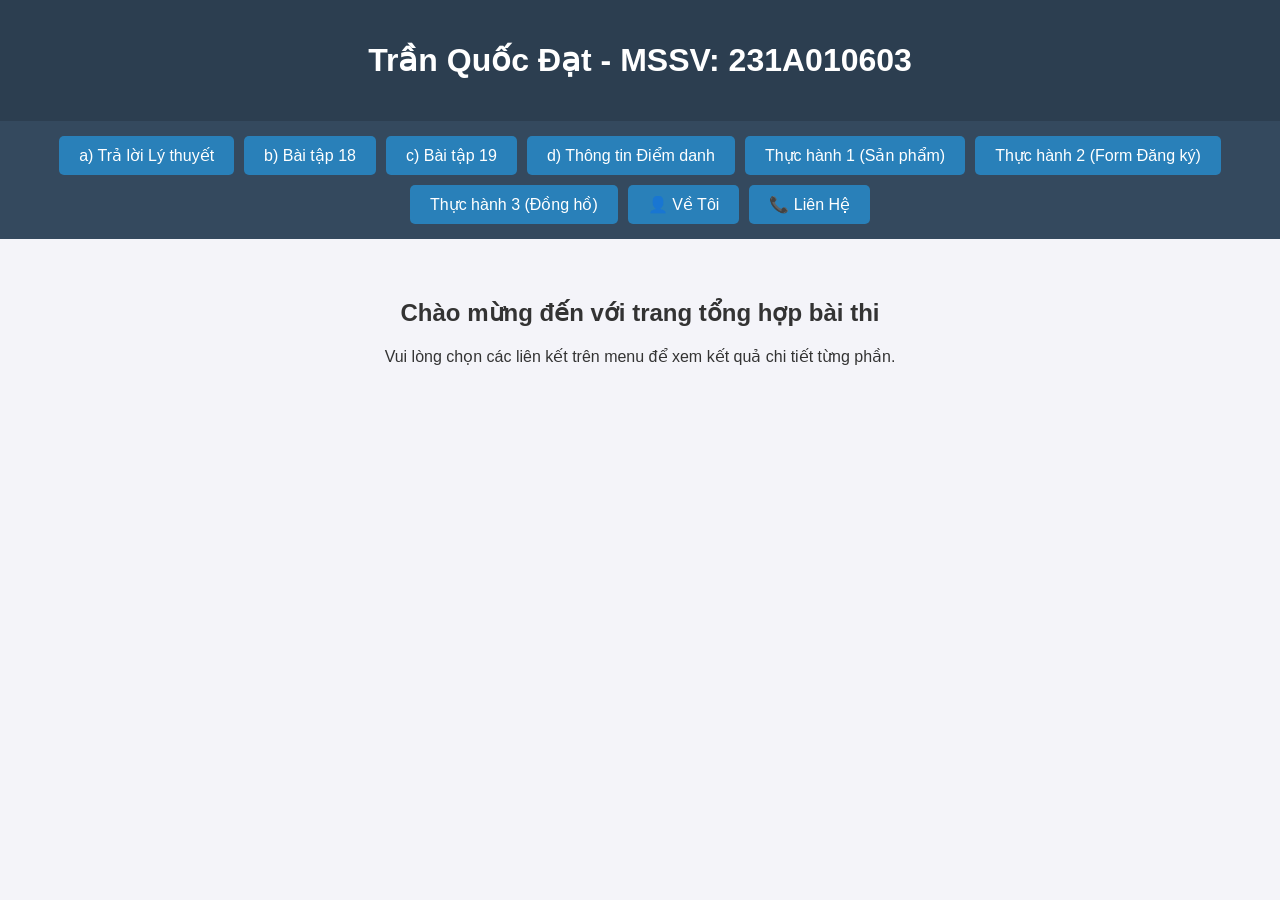
<file: index.html>
<!DOCTYPE html>
<html lang="vi">
<head>
    <meta charset="UTF-8">
    <meta name="viewport" content="width=device-width, initial-scale=1.0">
    <title>Trang Chủ - Đề Thi Kết Thúc Học Phần</title>
    <link rel="stylesheet" href="CSS/style.css">
</head>
<body class="page-home">
    <header>
        <h1>Trần Quốc Đạt - MSSV: 231A010603</h1>
    </header>
    <nav>
        <a href="lythuyet.html">a) Trả lời Lý thuyết</a>
        <a href="https://wayground.com/join/game/U2FsdGVkX18grs3hOs8HmyJfHdPr9dUnLkmrm%252FQXdk7qxzlIcH1Vs0xFY6ovarrbJgh5wkauivA5TUhmN9wCIw%253D%253D?theme=testmode&page=summary">b) Bài tập 18</a>
        <a href="https://dattq0812.github.io/Memory-Cards/">c) Bài tập 19</a>
        <a href="diemdanh.html">d) Thông tin Điểm danh</a>
        <a href="baitap01.html">Thực hành 1 (Sản phẩm)</a>
        <a href="baitap02.html">Thực hành 2 (Form Đăng ký)</a>
        <a href="baitap03.html">Thực hành 3 (Đồng hồ)</a>
		<a href="about.html">👤 Về Tôi</a>
		<a href="contact.html">📞 Liên Hệ</a>
    </nav>
    <div class="container">
        <h2>Chào mừng đến với trang tổng hợp bài thi</h2>
        <p>Vui lòng chọn các liên kết trên menu để xem kết quả chi tiết từng phần.</p>
    </div>
    <script src="JS/script.js"></script>
</body>
</html>
</file>
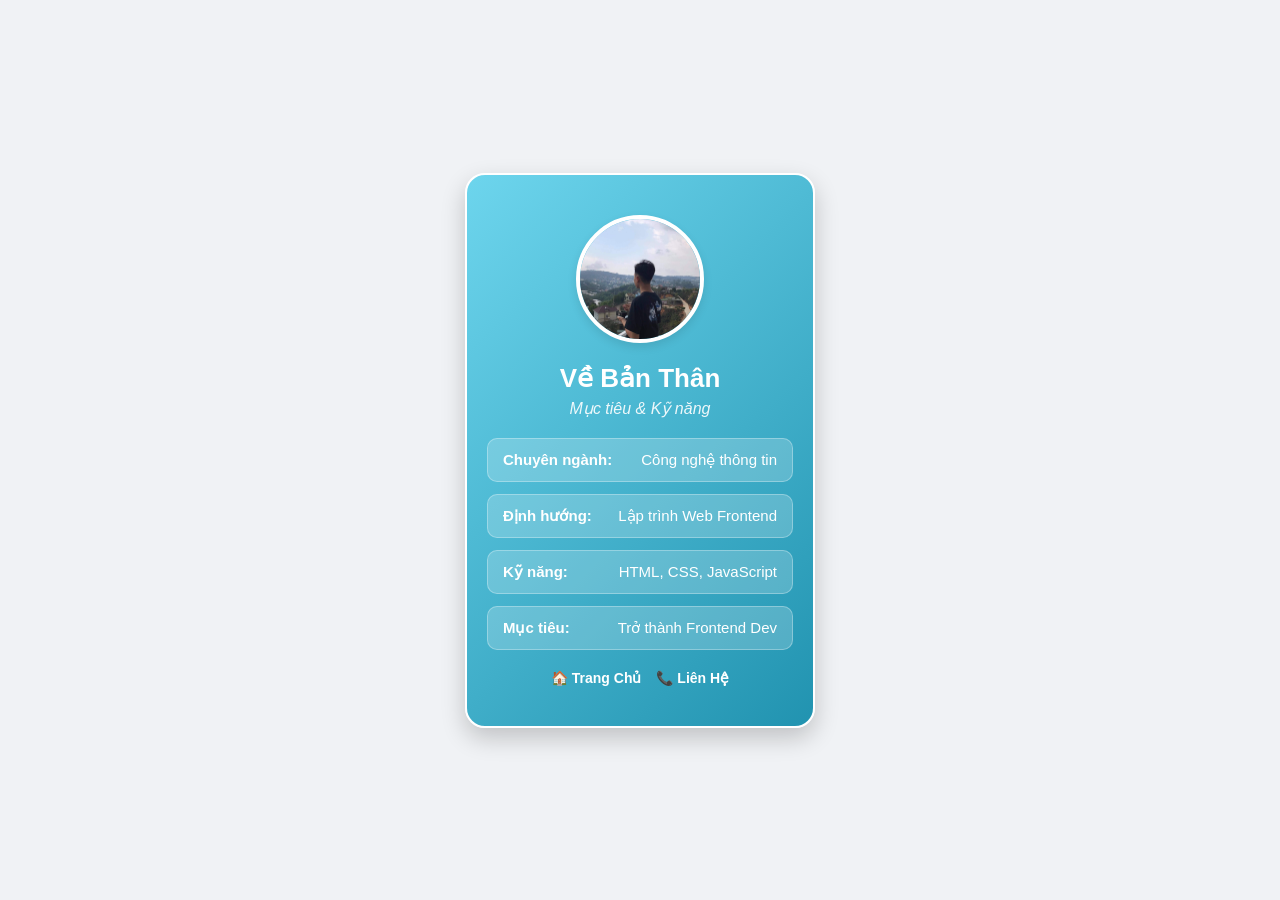
<file: about.html>
<!DOCTYPE html>
<html lang="vi">
<head>
    <meta charset="UTF-8">
    <meta name="viewport" content="width=device-width, initial-scale=1.0">
    <title>Giới Thiệu - Profile Cá Nhân</title>
    <link rel="stylesheet" href="CSS/portfolio/style.css">
</head>
<body>

    <div class="profile-container">
        <img src="Images/avatar.jpg" alt="Avatar" class="avatar">
        <h1 class="name">Về Bản Thân</h1>
        <p class="title">Mục tiêu & Kỹ năng</p>
        
        <div class="info-list">
            <div class="info-item">
                <span>Chuyên ngành:</span>
                <span>Công nghệ thông tin</span>
            </div>
            <div class="info-item">
                <span>Định hướng:</span>
                <span>Lập trình Web Frontend</span>
            </div>
            <div class="info-item">
                <span>Kỹ năng:</span>
                <span>HTML, CSS, JavaScript</span>
            </div>
            <div class="info-item">
                <span>Mục tiêu:</span>
                <span>Trở thành Frontend Dev</span>
            </div>
        </div>

        <div style="margin-top: 20px; display: flex; gap: 15px;">
            <a href="index.html" style="color: white; text-decoration: none; font-weight: bold; font-size: 14px;">🏠 Trang Chủ</a>
            <a href="contact.html" style="color: white; text-decoration: none; font-weight: bold; font-size: 14px;">📞 Liên Hệ</a>
        </div>
    </div>

    <script src="JS/portfolio/script.js"></script>
</body>
</html>
</file>
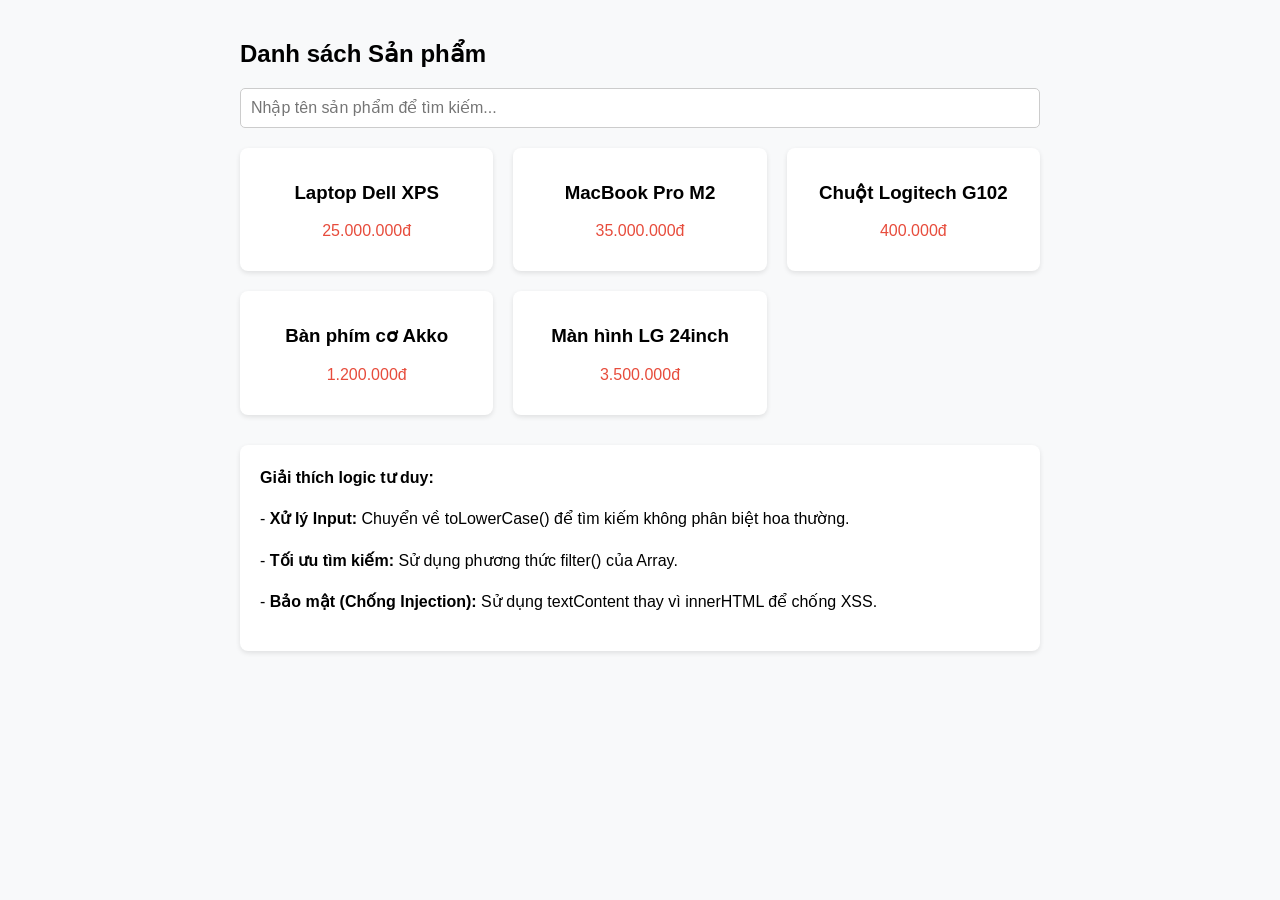
<file: baitap01.html>
<!DOCTYPE html>
<html lang="vi">
<head>
    <meta charset="UTF-8">
    <title>Bài tập 1: Danh sách Sản phẩm</title>
    <link rel="stylesheet" href="CSS/style.css">
</head>
<body class="page-bt1">
    <div class="container">
        <h2>Danh sách Sản phẩm</h2>
        <input type="text" id="searchInput" class="search-box" placeholder="Nhập tên sản phẩm để tìm kiếm...">
        <div id="productList" class="product-grid"></div>

        <div class="logic-explain">
            <strong>Giải thích logic tư duy:</strong>
            <p>- <strong>Xử lý Input:</strong> Chuyển về toLowerCase() để tìm kiếm không phân biệt hoa thường.</p>
            <p>- <strong>Tối ưu tìm kiếm:</strong> Sử dụng phương thức filter() của Array.</p>
            <p>- <strong>Bảo mật (Chống Injection):</strong> Sử dụng textContent thay vì innerHTML để chống XSS.</p>
        </div>
    </div>
    <script src="JS/script.js"></script>
</body>
</html>
</file>
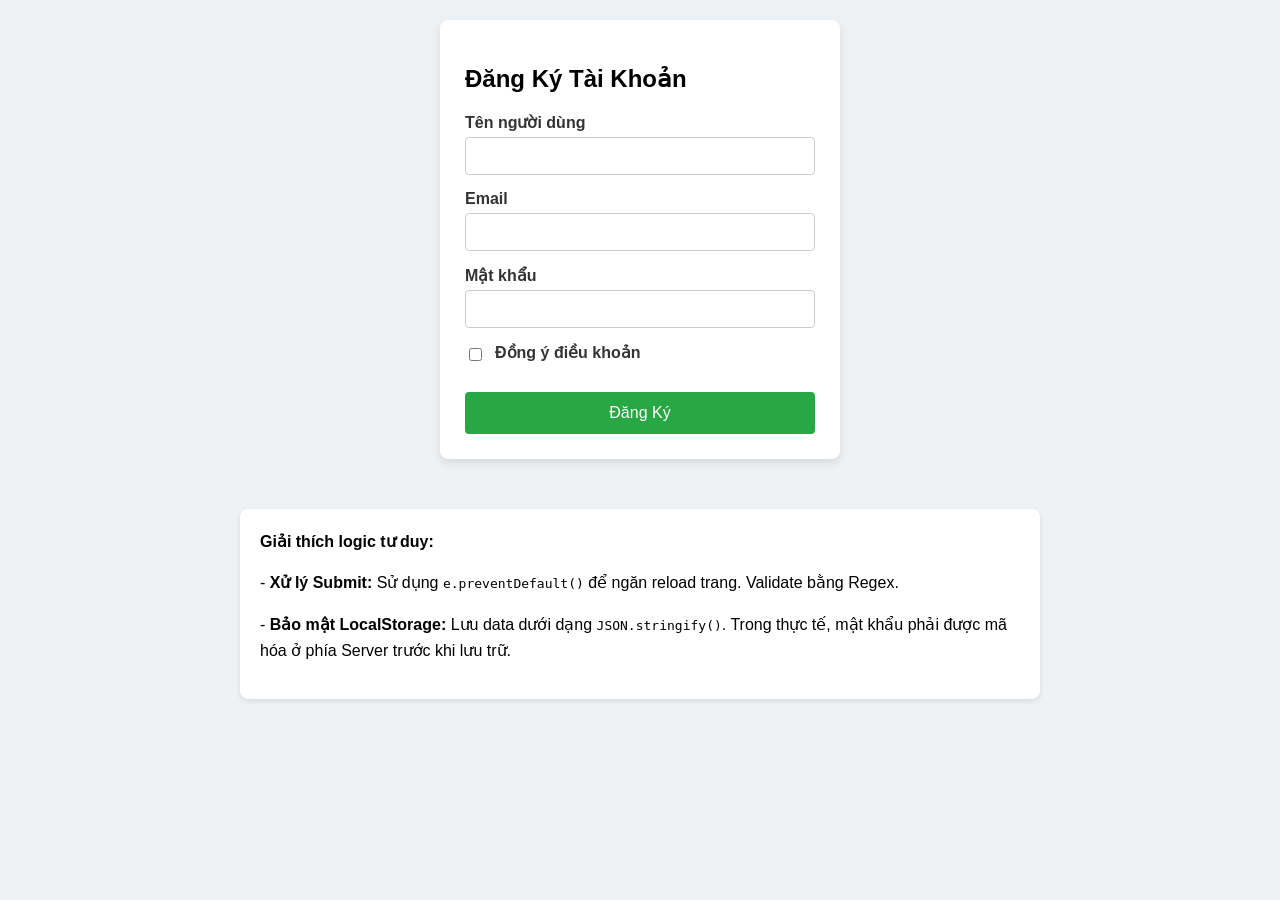
<file: baitap02.html>
<!DOCTYPE html>
<html lang="vi">
<head>
    <meta charset="UTF-8">
    <title>Bài tập 2: Form Đăng Ký</title>
    <link rel="stylesheet" href="CSS/style.css">
</head>
<body class="page-bt2">
    <div class="form-container">
        <h2>Đăng Ký Tài Khoản</h2>
        <form id="registerForm">
            <div class="form-group">
                <label>Tên người dùng</label>
                <input type="text" id="name" required>
            </div>
            <div class="form-group">
                <label>Email</label>
                <input type="email" id="email" required>
                <span class="error" id="emailError">Email không hợp lệ.</span>
            </div>
            <div class="form-group">
                <label>Mật khẩu</label>
                <input type="password" id="password" required>
                <span class="error" id="pwError">Mật khẩu phải >= 8 ký tự, gồm chữ hoa, thường và số.</span>
            </div>
            <div class="form-group checkbox-group">
                <input type="checkbox" id="terms">
                <label for="terms">Đồng ý điều khoản</label>
            </div>
            <span class="error" id="termsError" style="margin-bottom: 10px;">Bạn phải đồng ý điều khoản.</span>
            <button type="submit">Đăng Ký</button>
        </form>
    </div>

    <div class="logic-explain">
        <strong>Giải thích logic tư duy:</strong>
        <p>- <strong>Xử lý Submit:</strong> Sử dụng <code>e.preventDefault()</code> để ngăn reload trang. Validate bằng Regex.</p>
        <p>- <strong>Bảo mật LocalStorage:</strong> Lưu data dưới dạng <code>JSON.stringify()</code>. Trong thực tế, mật khẩu phải được mã hóa ở phía Server trước khi lưu trữ.</p>
    </div>
    <script src="JS/script.js"></script>
</body>
</html>
</file>
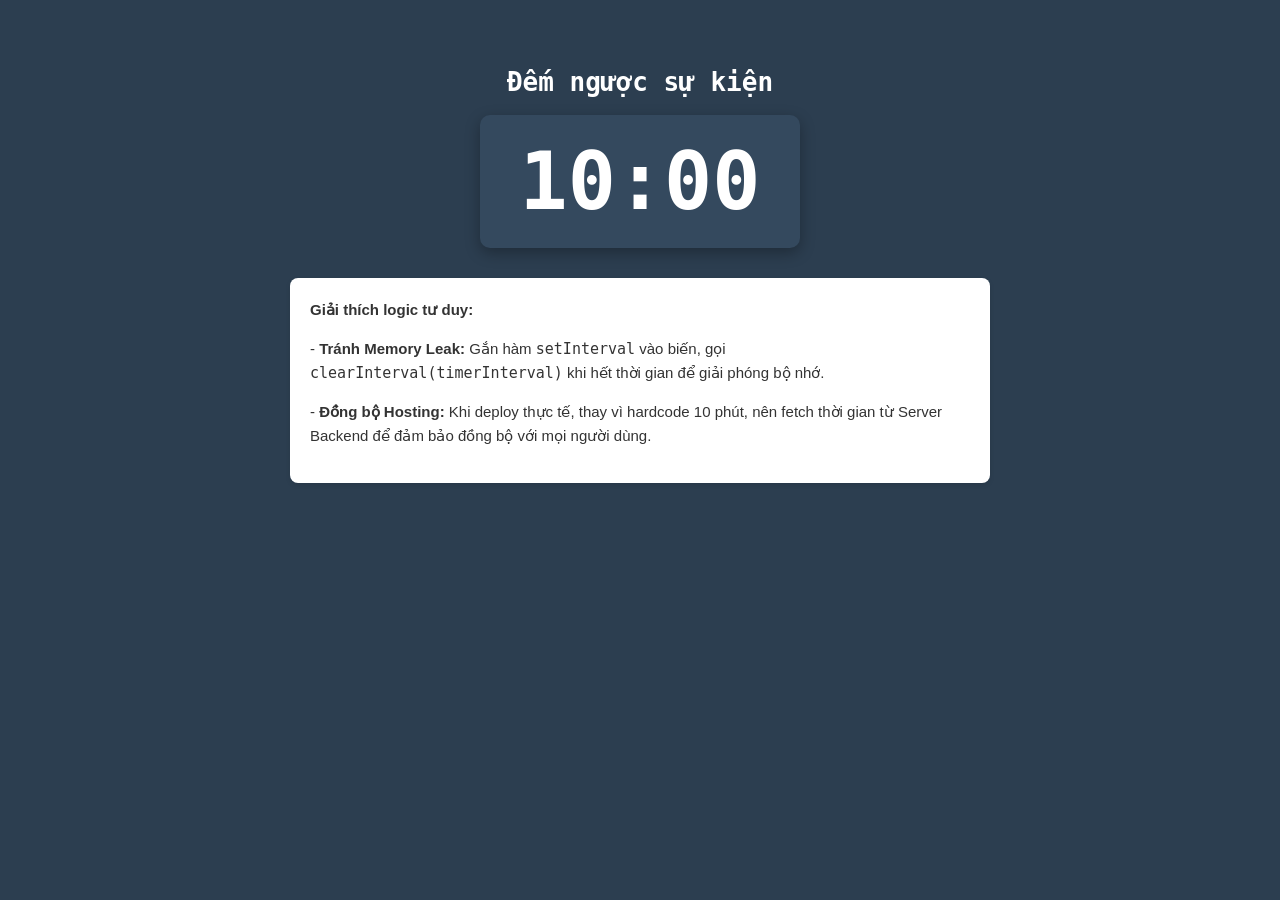
<file: baitap03.html>
<!DOCTYPE html>
<html lang="vi">
<head>
    <meta charset="UTF-8">
    <title>Bài tập 3: Countdown Timer</title>
    <link rel="stylesheet" href="CSS/style.css">
</head>
<body class="page-bt3">
    <h1>Đếm ngược sự kiện</h1>
    <div class="timer" id="timerDisplay">10:00</div>

    <div class="logic-explain">
        <strong>Giải thích logic tư duy:</strong>
        <p>- <strong>Tránh Memory Leak:</strong> Gắn hàm <code>setInterval</code> vào biến, gọi <code>clearInterval(timerInterval)</code> khi hết thời gian để giải phóng bộ nhớ.</p>
        <p>- <strong>Đồng bộ Hosting:</strong> Khi deploy thực tế, thay vì hardcode 10 phút, nên fetch thời gian từ Server Backend để đảm bảo đồng bộ với mọi người dùng.</p>
    </div>
    <script src="JS/script.js"></script>
</body>
</html>
</file>
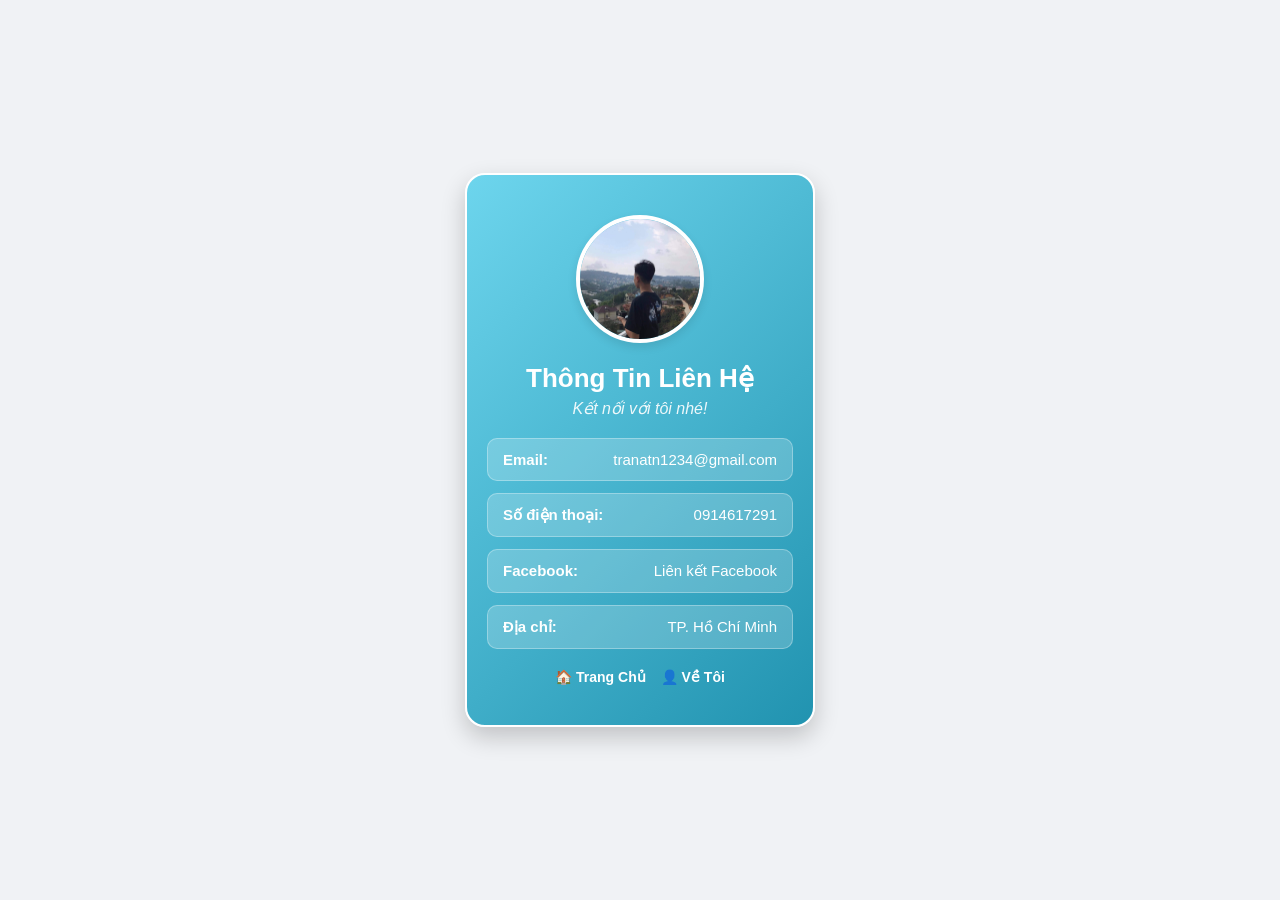
<file: contact.html>
<!DOCTYPE html>
<html lang="vi">
<head>
    <meta charset="UTF-8">
    <meta name="viewport" content="width=device-width, initial-scale=1.0">
    <title>Liên Hệ - Profile Cá Nhân</title>
    <link rel="stylesheet" href="CSS/portfolio/style.css">
</head>
<body>

    <div class="profile-container">
        <img src="Images/avatar.jpg" alt="Avatar" class="avatar">
        <h1 class="name">Thông Tin Liên Hệ</h1>
        <p class="title">Kết nối với tôi nhé!</p>
        
        <div class="info-list">
            <div class="info-item">
                <span>Email:</span>
                <span>tranatn1234@gmail.com</span>
            </div>
            <div class="info-item">
                <span>Số điện thoại:</span>
                <span>0914617291</span>
            </div>
            <div class="info-item">
                <span>Facebook:</span>
                <span>Liên kết Facebook</span>
            </div>
            <div class="info-item">
                <span>Địa chỉ:</span>
                <span>TP. Hồ Chí Minh</span>
            </div>
        </div>

        <div style="margin-top: 20px; display: flex; gap: 15px;">
            <a href="index.html" style="color: white; text-decoration: none; font-weight: bold; font-size: 14px;">🏠 Trang Chủ</a>
            <a href="about.html" style="color: white; text-decoration: none; font-weight: bold; font-size: 14px;">👤 Về Tôi</a>
        </div>
    </div>

    <script src="JS/portfolio/script.js"></script>
</body>
</html>
</file>
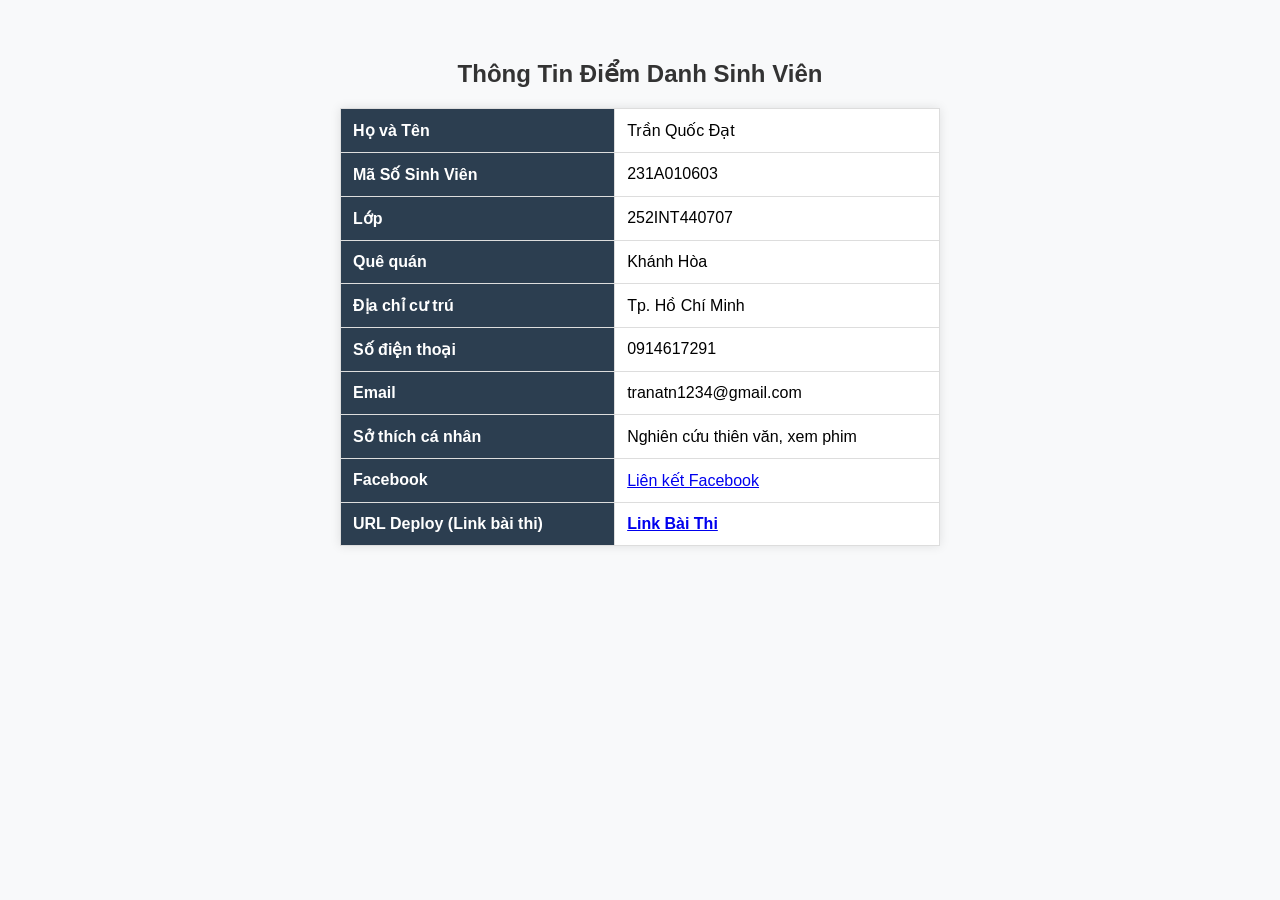
<file: diemdanh.html>
<!DOCTYPE html>
<html lang="vi">
<head>
    <meta charset="UTF-8">
    <meta name="viewport" content="width=device-width, initial-scale=1.0">
    <title>Thông tin Điểm danh - Trần Quốc Đạt</title>
    <link rel="stylesheet" href="CSS/style.css">
</head>
<body class="page-attendance">
    <h2>Thông Tin Điểm Danh Sinh Viên</h2>
    <table>
        <tr><th>Họ và Tên</th><td>Trần Quốc Đạt</td></tr>
        <tr><th>Mã Số Sinh Viên</th><td>231A010603</td></tr>
        <tr><th>Lớp</th><td>252INT440707</td></tr>
        <tr><th>Quê quán</th><td>Khánh Hòa</td></tr>
        <tr><th>Địa chỉ cư trú</th><td>Tp. Hồ Chí Minh</td></tr>
        <tr><th>Số điện thoại</th><td>0914617291</td></tr>
        <tr><th>Email</th><td>tranatn1234@gmail.com</td></tr>
        <tr><th>Sở thích cá nhân</th><td>Nghiên cứu thiên văn, xem phim</td></tr>
        <tr><th>Facebook</th><td><a href="https://www.facebook.com/attran.622460" target="_blank">Liên kết Facebook</a></td></tr>
        <tr>
            <th>URL Deploy (Link bài thi)</th>
            <td style="color: #e67e22; font-weight: bold;"><a href="https://dattq0812.github.io/710-231A010603/">Link Bài Thi</a></td>
        </tr>
    </table>
    <script src="JS/script.js"></script>
</body>
</html>
</file>
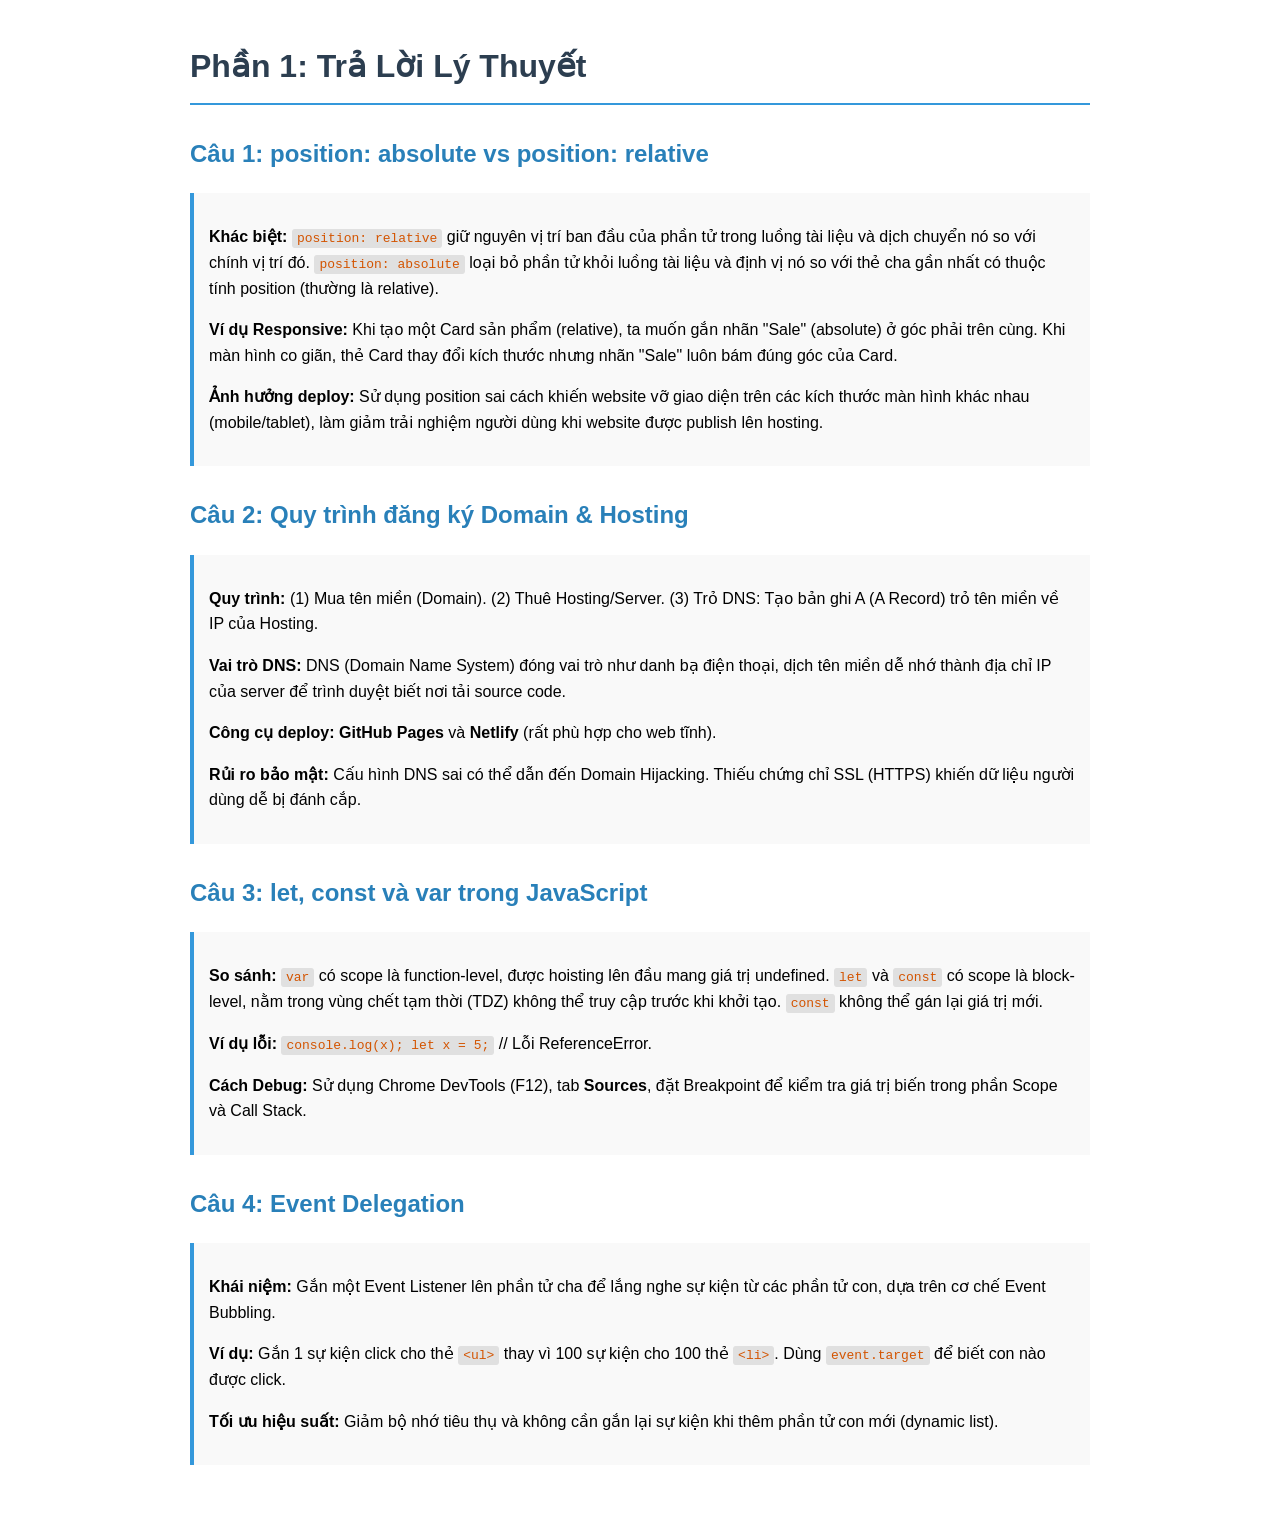
<file: lythuyet.html>
<!DOCTYPE html>
<html lang="vi">
<head>
    <meta charset="UTF-8">
    <title>Phần Lý Thuyết</title>
    <link rel="stylesheet" href="CSS/style.css">
</head>
<body class="page-theory">
    <div class="container">
        <h1>Phần 1: Trả Lời Lý Thuyết</h1>

        <h2>Câu 1: position: absolute vs position: relative</h2>
        <div class="answer">
            <p><strong>Khác biệt:</strong> <code>position: relative</code> giữ nguyên vị trí ban đầu của phần tử trong luồng tài liệu và dịch chuyển nó so với chính vị trí đó. <code>position: absolute</code> loại bỏ phần tử khỏi luồng tài liệu và định vị nó so với thẻ cha gần nhất có thuộc tính position (thường là relative).</p>
            <p><strong>Ví dụ Responsive:</strong> Khi tạo một Card sản phẩm (relative), ta muốn gắn nhãn "Sale" (absolute) ở góc phải trên cùng. Khi màn hình co giãn, thẻ Card thay đổi kích thước nhưng nhãn "Sale" luôn bám đúng góc của Card.</p>
            <p><strong>Ảnh hưởng deploy:</strong> Sử dụng position sai cách khiến website vỡ giao diện trên các kích thước màn hình khác nhau (mobile/tablet), làm giảm trải nghiệm người dùng khi website được publish lên hosting.</p>
        </div>

        <h2>Câu 2: Quy trình đăng ký Domain & Hosting</h2>
        <div class="answer">
            <p><strong>Quy trình:</strong> (1) Mua tên miền (Domain). (2) Thuê Hosting/Server. (3) Trỏ DNS: Tạo bản ghi A (A Record) trỏ tên miền về IP của Hosting.</p>
            <p><strong>Vai trò DNS:</strong> DNS (Domain Name System) đóng vai trò như danh bạ điện thoại, dịch tên miền dễ nhớ thành địa chỉ IP của server để trình duyệt biết nơi tải source code.</p>
            <p><strong>Công cụ deploy:</strong> <strong>GitHub Pages</strong> và <strong>Netlify</strong> (rất phù hợp cho web tĩnh).</p>
            <p><strong>Rủi ro bảo mật:</strong> Cấu hình DNS sai có thể dẫn đến Domain Hijacking. Thiếu chứng chỉ SSL (HTTPS) khiến dữ liệu người dùng dễ bị đánh cắp.</p>
        </div>

        <h2>Câu 3: let, const và var trong JavaScript</h2>
        <div class="answer">
            <p><strong>So sánh:</strong> <code>var</code> có scope là function-level, được hoisting lên đầu mang giá trị undefined. <code>let</code> và <code>const</code> có scope là block-level, nằm trong vùng chết tạm thời (TDZ) không thể truy cập trước khi khởi tạo. <code>const</code> không thể gán lại giá trị mới.</p>
            <p><strong>Ví dụ lỗi:</strong> <code>console.log(x); let x = 5;</code> // Lỗi ReferenceError.</p>
            <p><strong>Cách Debug:</strong> Sử dụng Chrome DevTools (F12), tab <strong>Sources</strong>, đặt Breakpoint để kiểm tra giá trị biến trong phần Scope và Call Stack.</p>
        </div>

        <h2>Câu 4: Event Delegation</h2>
        <div class="answer">
            <p><strong>Khái niệm:</strong> Gắn một Event Listener lên phần tử cha để lắng nghe sự kiện từ các phần tử con, dựa trên cơ chế Event Bubbling.</p>
            <p><strong>Ví dụ:</strong> Gắn 1 sự kiện click cho thẻ <code>&lt;ul&gt;</code> thay vì 100 sự kiện cho 100 thẻ <code>&lt;li&gt;</code>. Dùng <code>event.target</code> để biết con nào được click.</p>
            <p><strong>Tối ưu hiệu suất:</strong> Giảm bộ nhớ tiêu thụ và không cần gắn lại sự kiện khi thêm phần tử con mới (dynamic list).</p>
        </div>
    </div>
    <script src="JS/script.js"></script>
</body>
</html>
</file>
<file: CSS/style.css>
/* ========================================================
   CSS TỔNG HỢP (Phân tách theo từng trang)
======================================================== */
* { box-sizing: border-box; }
body { margin: 0; padding: 0; }
.logic-explain { background: #fff; padding: 20px; border-radius: 8px; margin-top: 30px; box-shadow: 0 2px 5px rgba(0,0,0,0.1); line-height: 1.6; }

/* 1. TRANG CHỦ (index.html) */
.page-home { font-family: Arial, sans-serif; background-color: #f4f4f9; color: #333; }
.page-home header { background-color: #2c3e50; color: white; padding: 20px; text-align: center; }
.page-home nav { background-color: #34495e; display: flex; justify-content: center; padding: 10px; flex-wrap: wrap; }
.page-home nav a { color: white; text-decoration: none; padding: 10px 20px; margin: 5px; background: #2980b9; border-radius: 5px; }
.page-home nav a:hover { background: #3498db; }
.page-home .container { padding: 40px; text-align: center; }

/* 2. TRANG LÝ THUYẾT (lythuyet.html) */
.page-theory { font-family: 'Segoe UI', sans-serif; line-height: 1.6; padding: 20px; background: #fff; }
.page-theory .container { max-width: 900px; margin: auto; }
.page-theory h1 { color: #2c3e50; border-bottom: 2px solid #3498db; padding-bottom: 10px; }
.page-theory h2 { color: #2980b9; margin-top: 30px; }
.page-theory .answer { background: #f9f9f9; padding: 15px; border-left: 4px solid #3498db; margin-bottom: 20px; }
.page-theory code { background: #e0e0e0; padding: 2px 5px; border-radius: 3px; color: #d35400; }

/* 3. TRANG ĐIỂM DANH (diemdanh.html) */
.page-attendance { font-family: Arial, sans-serif; padding: 40px; background: #f8f9fa; }
.page-attendance table { border-collapse: collapse; width: 100%; max-width: 600px; margin: auto; box-shadow: 0 0 10px rgba(0,0,0,0.1); background: #fff; }
.page-attendance th, .page-attendance td { border: 1px solid #ddd; padding: 12px; text-align: left; }
.page-attendance th { background-color: #2c3e50; color: white; }
.page-attendance h2 { text-align: center; color: #333; margin-bottom: 20px; }

/* 4. BÀI TẬP 1 (baitap01.html) */
.page-bt1 { font-family: Arial, sans-serif; padding: 20px; background: #f8f9fa; }
.page-bt1 .container { max-width: 800px; margin: auto; }
.page-bt1 .search-box { width: 100%; padding: 10px; font-size: 16px; margin-bottom: 20px; border: 1px solid #ccc; border-radius: 5px; }
.page-bt1 .product-grid { display: grid; grid-template-columns: repeat(auto-fill, minmax(200px, 1fr)); gap: 20px; }
.page-bt1 .product-card { background: white; padding: 15px; border-radius: 8px; box-shadow: 0 2px 5px rgba(0,0,0,0.1); text-align: center; }
.page-bt1 .error-msg { color: red; font-weight: bold; text-align: center; grid-column: 1 / -1; }

/* 5. BÀI TẬP 2 (baitap02.html) */
.page-bt2 { font-family: Arial, sans-serif; display: flex; flex-direction: column; align-items: center; padding: 20px; background: #eef2f5; }
.page-bt2 .form-container { background: white; padding: 25px; border-radius: 8px; box-shadow: 0 4px 10px rgba(0,0,0,0.1); width: 100%; max-width: 400px; margin-bottom: 20px; }
.page-bt2 .form-group { margin-bottom: 15px; display: flex; flex-direction: column; }
.page-bt2 label { margin-bottom: 5px; font-weight: bold; color: #333; }
.page-bt2 input[type="text"], .page-bt2 input[type="email"], .page-bt2 input[type="password"] { padding: 10px; border: 1px solid #ccc; border-radius: 4px; font-size: 14px; }
.page-bt2 .checkbox-group { display: flex; align-items: center; gap: 10px; flex-direction: row; font-weight: normal; }
.page-bt2 button { background: #28a745; color: white; border: none; padding: 12px; border-radius: 4px; cursor: pointer; font-size: 16px; width: 100%; margin-top: 10px;}
.page-bt2 button:hover { background: #218838; }
.page-bt2 .error { color: red; font-size: 12px; margin-top: 5px; display: none; }
.page-bt2 .logic-explain { max-width: 800px; width: 100%; }

/* 6. BÀI TẬP 3 (baitap03.html) */
.page-bt3 { font-family: monospace; display: flex; flex-direction: column; align-items: center; background: #2c3e50; color: white; padding-top: 50px; min-height: 100vh;}
.page-bt3 .timer { font-size: 80px; font-weight: bold; background: #34495e; padding: 20px 40px; border-radius: 10px; box-shadow: 0 5px 15px rgba(0,0,0,0.3); transition: all 0.3s ease; }
.page-bt3 .danger { color: #e74c3c; animation: pulse 1s infinite alternate; }
.page-bt3 .logic-explain { color: #333; max-width: 700px; font-family: Arial, sans-serif; font-size: 15px; }

@keyframes pulse {
    0% { transform: scale(1); box-shadow: 0 0 10px #e74c3c; }
    100% { transform: scale(1.05); box-shadow: 0 0 30px #e74c3c; }
}
</file>
<file: CSS/portfolio/style.css>
body {
    margin: 0;
    padding: 0;
    font-family: Arial, sans-serif;
    background-color: #f0f2f5;
    display: flex;
    justify-content: center;
    align-items: center;
    min-height: 100vh;
}

.profile-container {
    /* Yêu cầu 1: Box Model (width, padding, margin, border) */
    width: 350px;
    padding: 40px 20px;
    margin: 20px;
    border: 2px solid #ffffff;
    border-radius: 20px;
    box-shadow: 0 10px 25px rgba(0, 0, 0, 0.2);
    box-sizing: border-box;

    /* Yêu cầu 2: Background gradient */
    background: linear-gradient(135deg, #6dd5ed, #2193b0);
    color: white;

    /* Yêu cầu 3: Sắp xếp thông tin với Flexbox */
    display: flex;
    flex-direction: column;
    align-items: center;
    justify-content: center;
}

.avatar {
    width: 120px;
    height: 120px;
    background-color: #ffffff;
    border-radius: 50%;
    border: 4px solid #ffffff;
    margin-bottom: 20px;
    box-shadow: 0 4px 10px rgba(0, 0, 0, 0.1);
}

.name {
    margin: 0 0 5px 0;
    font-size: 26px;
    font-weight: bold;
    text-align: center;
}

.title {
    margin: 0 0 20px 0;
    font-size: 16px;
    font-style: italic;
    opacity: 0.9;
}

.info-list {
    /* Áp dụng Flexbox cho danh sách thông tin */
    display: flex;
    flex-direction: column;
    gap: 12px;
    width: 100%;
}

.info-item {
    background: rgba(255, 255, 255, 0.2);
    padding: 12px 15px;
    border-radius: 10px;
    font-size: 15px;
    /* Box Model cho các mục con */
    border: 1px solid rgba(255, 255, 255, 0.3);
    display: flex;
    justify-content: space-between;
}

.info-item span:first-child {
    font-weight: bold;
}
</file>
